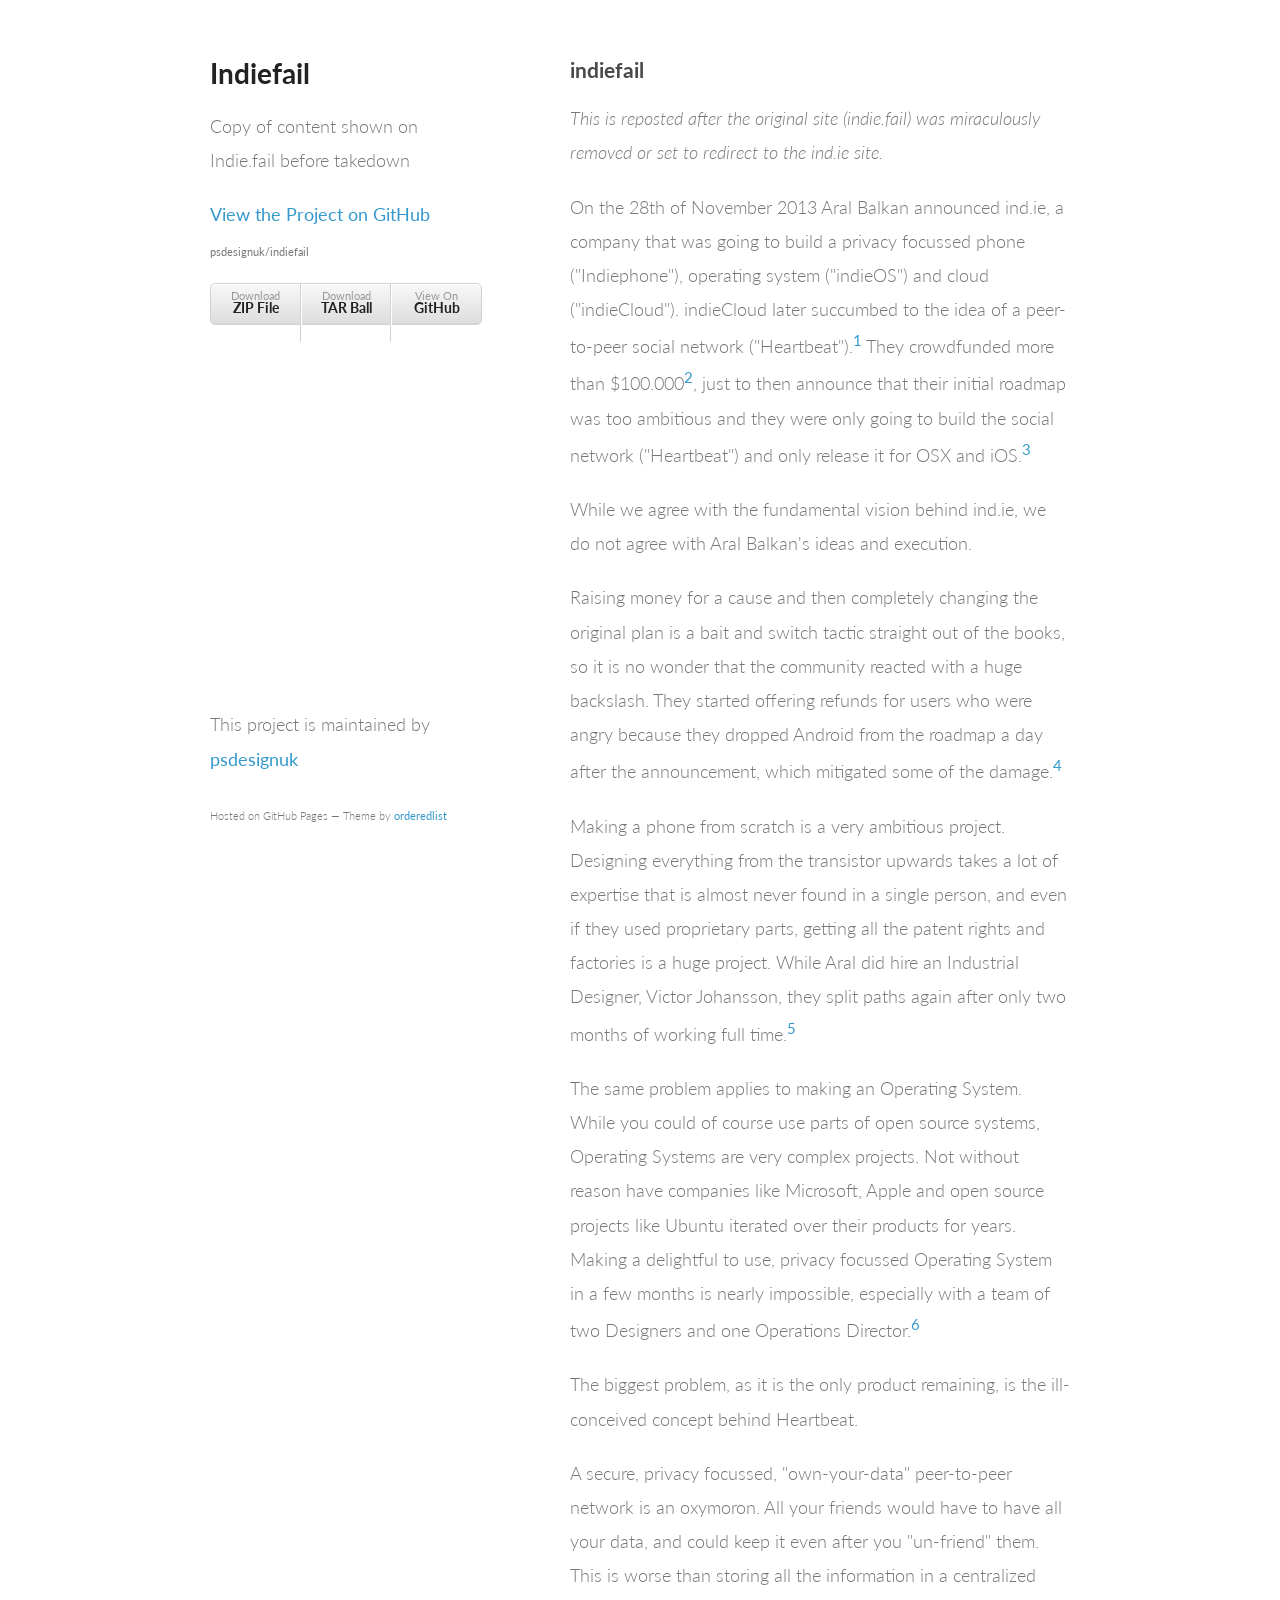
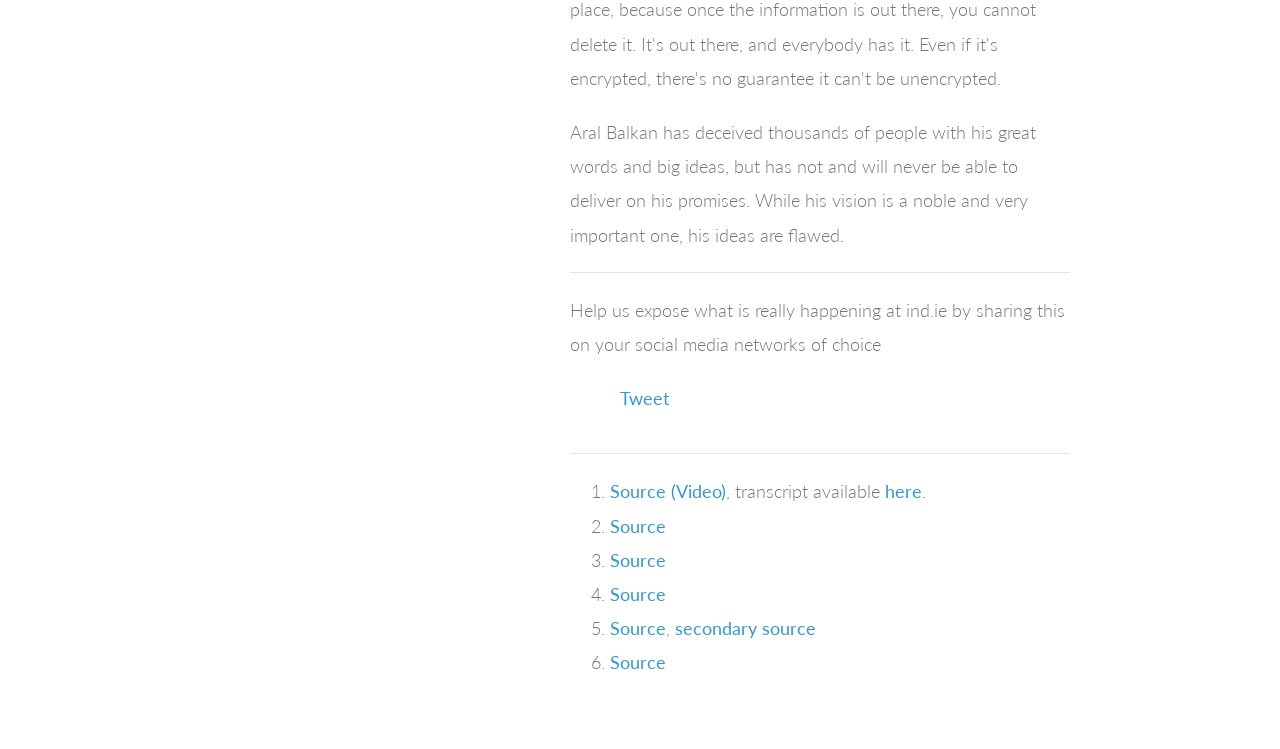
<file: index.html>
<!doctype html>
<html>
  <head>
    <meta charset="utf-8">
    <meta http-equiv="X-UA-Compatible" content="chrome=1">
    <title>Indiefail by psdesignuk</title>

    <link rel="stylesheet" href="stylesheets/styles.css">
    <link rel="stylesheet" href="stylesheets/github-light.css">
    <meta name="viewport" content="width=device-width, initial-scale=1, user-scalable=no">
    <!--[if lt IE 9]>
    <script src="//html5shiv.googlecode.com/svn/trunk/html5.js"></script>
    <![endif]-->
  </head>
  <body>
	  <div id="fb-root"></div>
<script>(function(d, s, id) {
  var js, fjs = d.getElementsByTagName(s)[0];
  if (d.getElementById(id)) return;
  js = d.createElement(s); js.id = id;
  js.src = "//connect.facebook.net/en_GB/sdk.js#xfbml=1&version=v2.3";
  fjs.parentNode.insertBefore(js, fjs);
}(document, 'script', 'facebook-jssdk'));</script>
    <div class="wrapper">
      <header>
        <h1>Indiefail</h1>
        <p>Copy of content shown on Indie.fail before takedown</p>

        <p class="view"><a href="https://github.com/psdesignuk/indiefail">View the Project on GitHub
	        <br /><small>psdesignuk/indiefail</small></a></p>


        <ul>
          <li><a href="https://github.com/psdesignuk/indiefail/zipball/master">Download <strong>ZIP File</strong></a></li>
          <li><a href="https://github.com/psdesignuk/indiefail/tarball/master">Download <strong>TAR Ball</strong></a></li>
          <li><a href="https://github.com/psdesignuk/indiefail">View On <strong>GitHub</strong></a></li>
        </ul>
      </header>
      <section>
        <h3>indiefail</h3>

<p><em>This is reposted after the original site (indie.fail) was miraculously removed or set to redirect to the ind.ie site. </em></p>

<p>On the 28th of November 2013 Aral Balkan announced ind.ie, a company that was going to build a privacy focussed phone ("Indiephone"), operating system ("indieOS") and cloud ("indieCloud"). indieCloud later succumbed to the idea of a peer-to-peer social network ("Heartbeat").<sup><a href="#fn1">1</a></sup> They crowdfunded more than $100.000<sup><a href="#fn2">2</a></sup>, just to then announce that their initial roadmap was too ambitious and they were only going to build the social network ("Heartbeat") and only release it for OSX and iOS.<sup><a href="#fn3">3</a></sup></p>

<p>While we agree with the fundamental vision behind ind.ie, we do not agree with Aral Balkan's ideas and execution.</p>

<p>Raising money for a cause and then completely changing the original plan is a <span class="more-info" title="The ploy of offering a person something desirable to gain favor, then thwarting expectations with something less desirable.">bait and switch</span> tactic straight out of the books, so it is no wonder that the community reacted with a huge backslash. They started offering refunds for users who were angry because they dropped Android from the roadmap a day after the announcement, which mitigated some of the damage.<sup><a href="#fn4">4</a></sup></p>

<p>Making a phone from scratch is a very ambitious project. Designing everything from the transistor upwards takes a lot of expertise that is almost never found in a single person, and even if they used proprietary parts, getting all the patent rights and factories is a huge project. While Aral did hire an Industrial Designer, Victor Johansson, they split paths again after only two months of working full time.<sup><a href="#fn5">5</a></sup></p>

<p>The same problem applies to making an Operating System. While you could of course use parts of open source systems, Operating Systems are very complex projects. Not without reason have companies like Microsoft, Apple and open source projects like Ubuntu iterated over their products for years. Making a delightful to use, privacy focussed Operating System in a few months is nearly impossible, especially with a team of two Designers and one Operations Director.<sup><a href="#fn6">6</a></sup></p>

<p>The biggest problem, as it is the only product remaining, is the ill-conceived concept behind Heartbeat.</p>

<p>A secure, privacy focussed, "own-your-data" peer-to-peer network is an <span class="more-info" title="A term which contradicts itself">oxymoron</span>. All your friends would have to have all your data, and could keep it even after you "un-friend" them. This is worse than storing all the information in a centralized place, because once the information is out there, you cannot delete it. It's out there, and everybody has it. Even if it's encrypted, there's no guarantee it can't be unencrypted.</p>

<p>Aral Balkan has deceived thousands of people with his great words and big ideas, but has not and will never be able to deliver on his promises. While his vision is a noble and very important one, his ideas are flawed.</p>

<hr />

<p>Help us expose what is really happening at ind.ie by sharing this on your social media networks of choice</p>
<ul>
	<li><div class="g-plusone" data-annotation="inline" data-width="300" data-href="http://psdesignuk.github.io/indiefail/"></div></li>
	<li><div class="fb-share-button" data-href="http://psdesignuk.github.io/indiefail/" data-layout="button_count"></div></li>
	<li><a href="https://twitter.com/share" class="twitter-share-button" data-url="http://psdesignuk.github.io/indiefail/" data-text="Indiefail" data-hashtags="indiefail" data-dnt="true">Tweet</a>
<script>!function(d,s,id){var js,fjs=d.getElementsByTagName(s)[0],p=/^http:/.test(d.location)?'http':'https';if(!d.getElementById(id)){js=d.createElement(s);js.id=id;js.src=p+'://platform.twitter.com/widgets.js';fjs.parentNode.insertBefore(js,fjs);}}(document, 'script', 'twitter-wjs');</script></li>
</ul>

<hr />
<div class="footnotes">
    <ol>
        <li id="fn1"><a href="https://vimeo.com/81015888">Source (Video)</a>, transcript available <a href="https://web.archive.org/web/20140305090455/http://indiephone.eu/newsletter/1">here</a>.</li>
        <li id="fn2"><a href="https://web.archive.org/web/20150325081134/https://ind.ie/blog/thank-you/">Source</a></li>
        <li id="fn3"><a href="https://web.archive.org/web/20150704192356/https://ind.ie/blog/focus/">Source</a></li>
        <li id="fn4"><a href="https://web.archive.org/web/20150707095508/https://twitter.com/indie/status/554963385587367936">Source</a></li>
        <li id="fn5"><a href="https://se.linkedin.com/in/vjohansson">Source</a>, <a href="https://web.archive.org/web/20150320155533/https://aralbalkan.com/notes/what-is-the-ind.ie-manifesto/">secondary source</a></li>
        <li id="fn6"><a href="https://web.archive.org/web/20150706154048/https://ind.ie/about/team/">Source</a></li>
    </ol>
</div>

</section>
      <footer>
        <p>This project is maintained by <a href="https://github.com/psdesignuk">psdesignuk</a></p>
        <p><small>Hosted on GitHub Pages &mdash; Theme by <a href="https://github.com/orderedlist">orderedlist</a></small></p>
      </footer>
    </div>
    <script src="javascripts/scale.fix.js"></script>
    <script type="text/javascript">
  window.___gcfg = {lang: 'en-GB'};

  (function() {
    var po = document.createElement('script'); po.type = 'text/javascript'; po.async = true;
    po.src = 'https://apis.google.com/js/platform.js';
    var s = document.getElementsByTagName('script')[0]; s.parentNode.insertBefore(po, s);
  })();
</script>
<script>
  (function(i,s,o,g,r,a,m){i['GoogleAnalyticsObject']=r;i[r]=i[r]||function(){
  (i[r].q=i[r].q||[]).push(arguments)},i[r].l=1*new Date();a=s.createElement(o),
  m=s.getElementsByTagName(o)[0];a.async=1;a.src=g;m.parentNode.insertBefore(a,m)
  })(window,document,'script','//www.google-analytics.com/analytics.js','ga');

  ga('create', 'UA-64936155-1', 'auto');
  ga('send', 'pageview');

</script>
    
  </body>
</html>
</file>
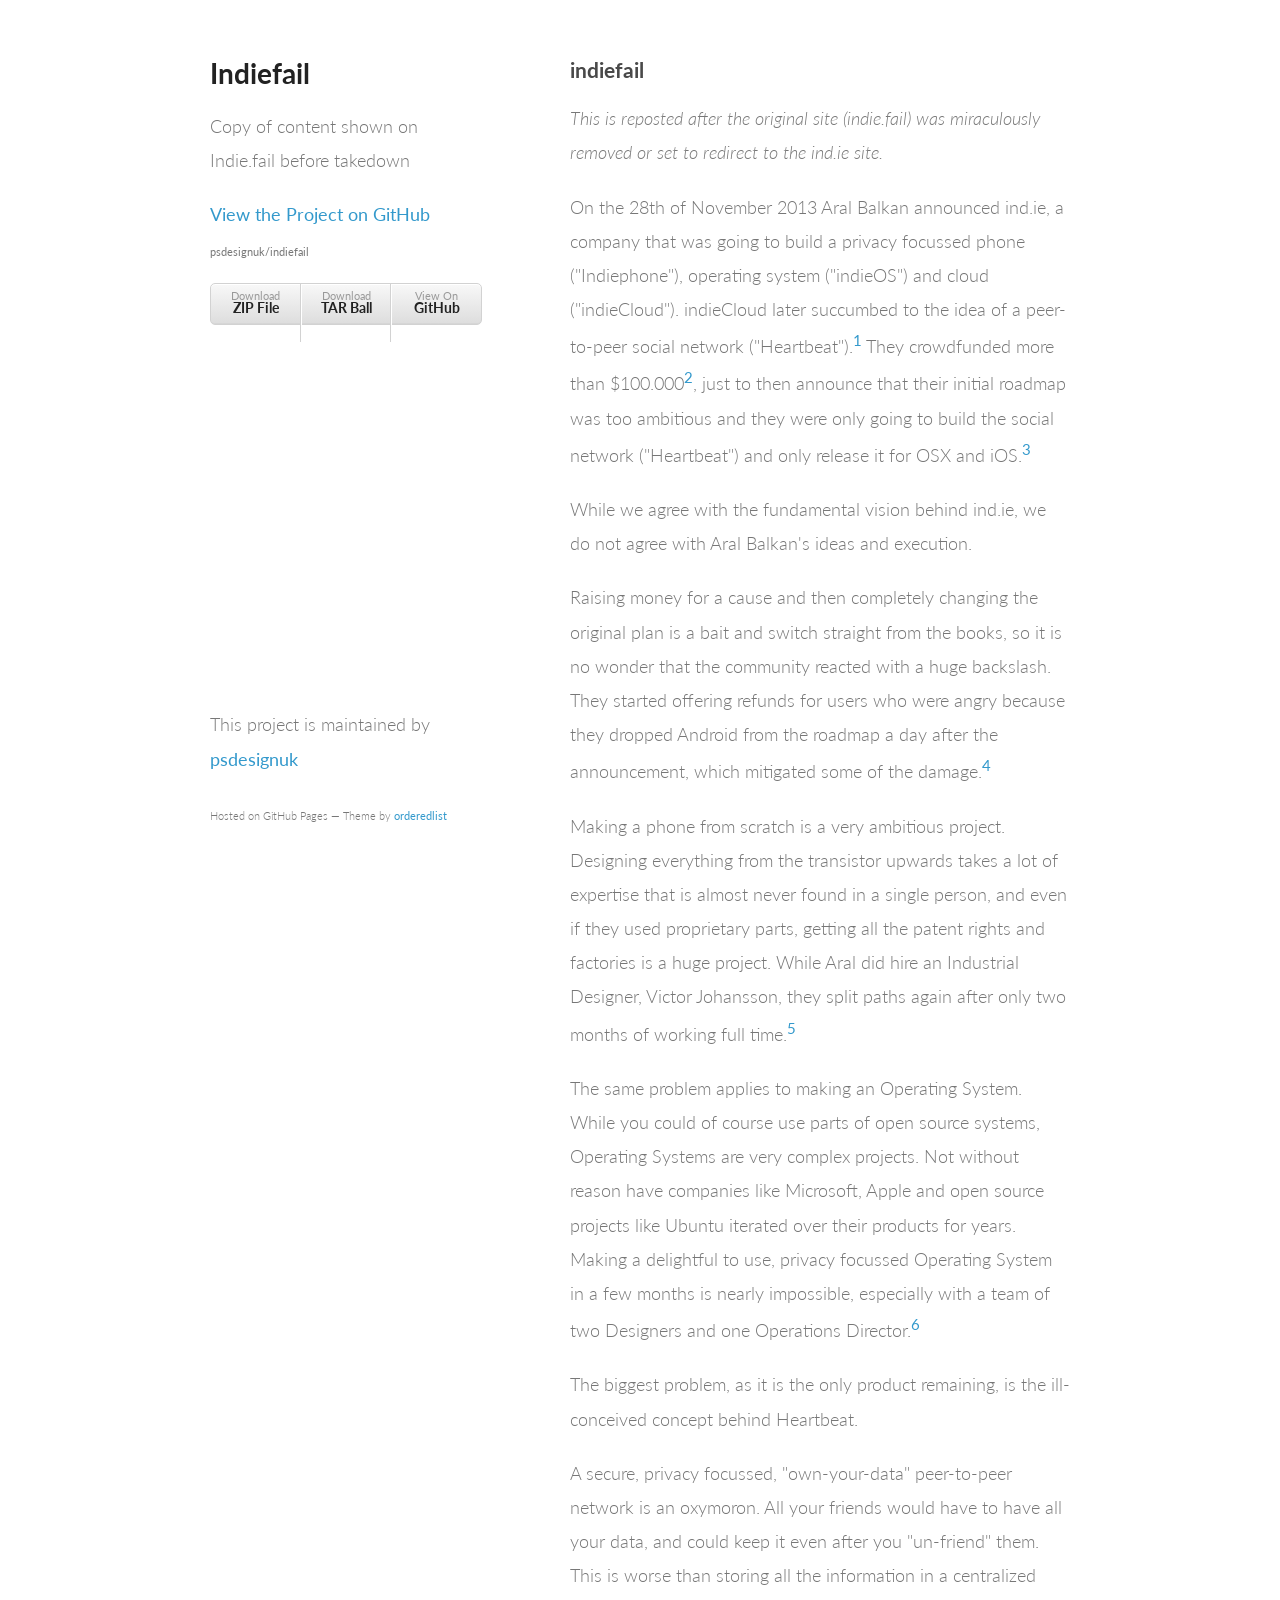
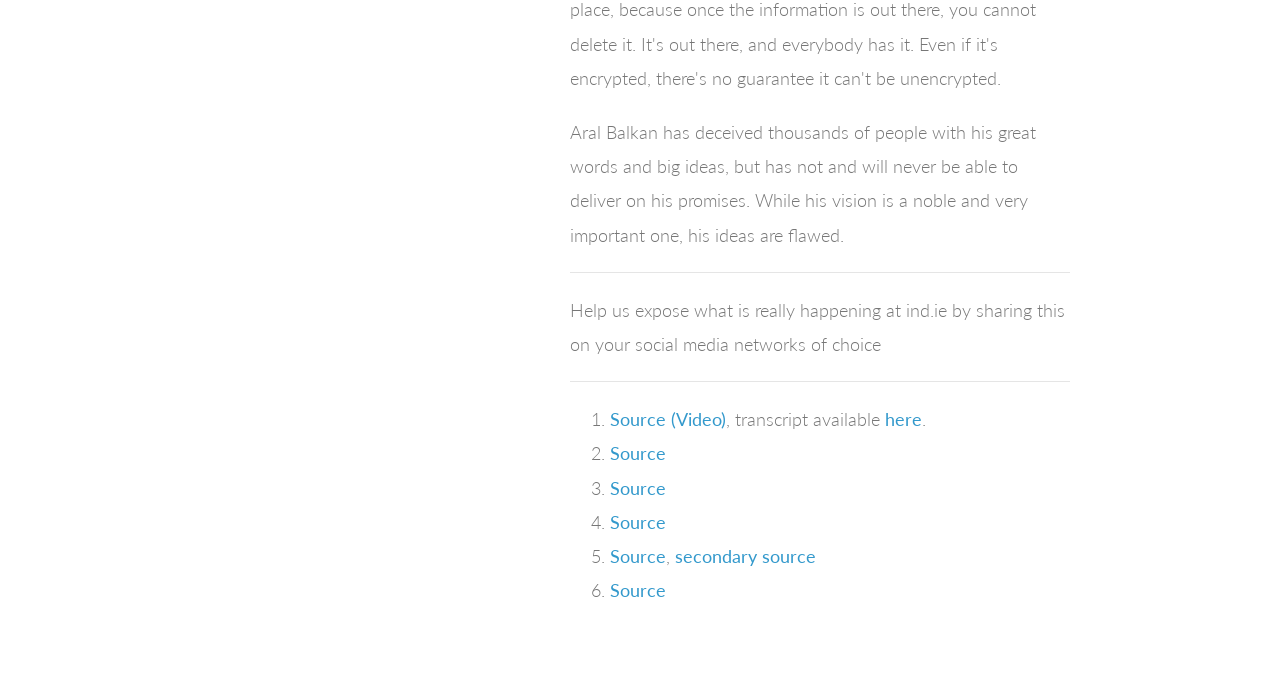
<file: index2.html>
<!doctype html>
<html>
  <head>
    <meta charset="utf-8">
    <meta http-equiv="X-UA-Compatible" content="chrome=1">
    <title>Indiefail by psdesignuk</title>

    <link rel="stylesheet" href="stylesheets/styles.css">
    <link rel="stylesheet" href="stylesheets/github-light.css">
    <meta name="viewport" content="width=device-width, initial-scale=1, user-scalable=no">
    <!--[if lt IE 9]>
    <script src="//html5shiv.googlecode.com/svn/trunk/html5.js"></script>
    <![endif]-->
  </head>
  <body>
    <div class="wrapper">
      <header>
        <h1>Indiefail</h1>
        <p>Copy of content shown on Indie.fail before takedown</p>

        <p class="view"><a href="https://github.com/psdesignuk/indiefail">View the Project on GitHub <small>psdesignuk/indiefail</small></a></p>


        <ul>
          <li><a href="https://github.com/psdesignuk/indiefail/zipball/master">Download <strong>ZIP File</strong></a></li>
          <li><a href="https://github.com/psdesignuk/indiefail/tarball/master">Download <strong>TAR Ball</strong></a></li>
          <li><a href="https://github.com/psdesignuk/indiefail">View On <strong>GitHub</strong></a></li>
        </ul>
      </header>
      <section>
        <h3>indiefail</h3>

<p><em>This is reposted after the original site (indie.fail) was miraculously removed or set to redirect to the ind.ie site. </em></p>

<p>On the 28th of November 2013 Aral Balkan announced ind.ie, a company that was going to build a privacy focussed phone ("Indiephone"), operating system ("indieOS") and cloud ("indieCloud"). indieCloud later succumbed to the idea of a peer-to-peer social network ("Heartbeat").<sup><a href="#fn1">1</a></sup> They crowdfunded more than $100.000<sup><a href="#fn2">2</a></sup>, just to then announce that their initial roadmap was too ambitious and they were only going to build the social network ("Heartbeat") and only release it for OSX and iOS.<sup><a href="#fn3">3</a></sup></p>

<p>While we agree with the fundamental vision behind ind.ie, we do not agree with Aral Balkan's ideas and execution.</p>

<p>Raising money for a cause and then completely changing the original plan is a <span class="more-info" title="The ploy of offering a person something desirable to gain favor, then thwarting expectations with something less desirable.">bait and switch</span> straight from the books, so it is no wonder that the community reacted with a huge backslash. They started offering refunds for users who were angry because they dropped Android from the roadmap a day after the announcement, which mitigated some of the damage.<sup><a href="#fn4">4</a></sup></p>

<p>Making a phone from scratch is a very ambitious project. Designing everything from the transistor upwards takes a lot of expertise that is almost never found in a single person, and even if they used proprietary parts, getting all the patent rights and factories is a huge project. While Aral did hire an Industrial Designer, Victor Johansson, they split paths again after only two months of working full time.<sup><a href="#fn5">5</a></sup></p>

<p>The same problem applies to making an Operating System. While you could of course use parts of open source systems, Operating Systems are very complex projects. Not without reason have companies like Microsoft, Apple and open source projects like Ubuntu iterated over their products for years. Making a delightful to use, privacy focussed Operating System in a few months is nearly impossible, especially with a team of two Designers and one Operations Director.<sup><a href="#fn6">6</a></sup></p>

<p>The biggest problem, as it is the only product remaining, is the ill-conceived concept behind Heartbeat.</p>

<p>A secure, privacy focussed, "own-your-data" peer-to-peer network is an <span class="more-info" title="A term which contradicts itself">oxymoron</span>. All your friends would have to have all your data, and could keep it even after you "un-friend" them. This is worse than storing all the information in a centralized place, because once the information is out there, you cannot delete it. It's out there, and everybody has it. Even if it's encrypted, there's no guarantee it can't be unencrypted.</p>

<p>Aral Balkan has deceived thousands of people with his great words and big ideas, but has not and will never be able to deliver on his promises. While his vision is a noble and very important one, his ideas are flawed.</p>

<hr />

<p>Help us expose what is really happening at ind.ie by sharing this on your social media networks of choice</p>

<hr />
<div class="footnotes">
    <ol>
        <li id="fn1"><a href="https://vimeo.com/81015888">Source (Video)</a>, transcript available <a href="https://web.archive.org/web/20140305090455/http://indiephone.eu/newsletter/1">here</a>.</li>
        <li id="fn2"><a href="https://web.archive.org/web/20150325081134/https://ind.ie/blog/thank-you/">Source</a></li>
        <li id="fn3"><a href="https://web.archive.org/web/20150704192356/https://ind.ie/blog/focus/">Source</a></li>
        <li id="fn4"><a href="https://web.archive.org/web/20150707095508/https://twitter.com/indie/status/554963385587367936">Source</a></li>
        <li id="fn5"><a href="https://se.linkedin.com/in/vjohansson">Source</a>, <a href="https://web.archive.org/web/20150320155533/https://aralbalkan.com/notes/what-is-the-ind.ie-manifesto/">secondary source</a></li>
        <li id="fn6"><a href="https://web.archive.org/web/20150706154048/https://ind.ie/about/team/">Source</a></li>
    </ol>
</div>

</section>
      <footer>
        <p>This project is maintained by <a href="https://github.com/psdesignuk">psdesignuk</a></p>
        <p><small>Hosted on GitHub Pages &mdash; Theme by <a href="https://github.com/orderedlist">orderedlist</a></small></p>
      </footer>
    </div>
    <script src="javascripts/scale.fix.js"></script>
    
  </body>
</html>
</file>
<file: stylesheets/styles.css>
@import url(https://fonts.googleapis.com/css?family=Lato:300italic,700italic,300,700);

body {
  padding:50px;
  font:18px/1.9 Lato, "Helvetica Neue", Helvetica, Arial, sans-serif;
  color:#777;
  font-weight:300;
}

h1, h2, h3, h4, h5, h6 {
  color:#222;
  margin:0 0 20px;
}

p, ul, ol, table, pre, dl {
  margin:0 0 20px;
}

h1, h2, h3 {
  line-height:1.1;
}

h1 {
  font-size:28px;
}

h2 {
  color:#393939;
}

h3, h4, h5, h6 {
  color:#494949;
}

a {
  color:#39c;
  font-weight:400;
  text-decoration:none;
}

a small {
  font-size:11px;
  color:#777;
  margin-top:1em;
  display:block;
}

ul li {
  list-style: none;
  padding-bottom: 1em;
  display: inline-block;
}

.wrapper {
  width:860px;
  margin:0 auto;
}

blockquote {
  border-left:1px solid #e5e5e5;
  margin:0;
  padding:0 0 0 20px;
  font-style:italic;
}

code, pre {
  font-family:Monaco, Bitstream Vera Sans Mono, Lucida Console, Terminal;
  color:#333;
  font-size:12px;
}

pre {
  padding:8px 15px;
  background: #f8f8f8;
  border-radius:5px;
  border:1px solid #e5e5e5;
  overflow-x: auto;
}

table {
  width:100%;
  border-collapse:collapse;
}

th, td {
  text-align:left;
  padding:5px 10px;
  border-bottom:1px solid #e5e5e5;
}

dt {
  color:#444;
  font-weight:700;
}

th {
  color:#444;
}

img {
  max-width:100%;
}

header {
  width:270px;
  float:left;
  position:fixed;
}

header ul {
  list-style:none;
  height:40px;

  padding:0;

  background: #eee;
  background: -moz-linear-gradient(top, #f8f8f8 0%, #dddddd 100%);
  background: -webkit-gradient(linear, left top, left bottom, color-stop(0%,#f8f8f8), color-stop(100%,#dddddd));
  background: -webkit-linear-gradient(top, #f8f8f8 0%,#dddddd 100%);
  background: -o-linear-gradient(top, #f8f8f8 0%,#dddddd 100%);
  background: -ms-linear-gradient(top, #f8f8f8 0%,#dddddd 100%);
  background: linear-gradient(top, #f8f8f8 0%,#dddddd 100%);

  border-radius:5px;
  border:1px solid #d2d2d2;
  box-shadow:inset #fff 0 1px 0, inset rgba(0,0,0,0.03) 0 -1px 0;
  width:270px;
}

header li {
  width:89px;
  float:left;
  border-right:1px solid #d2d2d2;
  height:40px;
}

header ul a {
  line-height:1;
  font-size:11px;
  color:#999;
  display:block;
  text-align:center;
  padding-top:6px;
  height:40px;
}

strong {
  color:#222;
  font-weight:700;
}

header ul li + li {
  width:88px;
  border-left:1px solid #fff;
}

header ul li + li + li {
  border-right:none;
  width:89px;
}

header ul a strong {
  font-size:14px;
  display:block;
  color:#222;
}

section {
  width:500px;
  float:right;
  padding-bottom:50px;
}

small {
  font-size:11px;
}

hr {
  border:0;
  background:#e5e5e5;
  height:1px;
  margin:0 0 20px;
}

footer {
  width:270px;
  float:left;
  position:fixed;
  bottom:50px;
}

@media print, screen and (max-width: 960px) {

  div.wrapper {
    width:auto;
    margin:0;
  }

  header, section, footer {
    float:none;
    position:static;
    width:auto;
  }

  header {
    padding-right:320px;
  }

  section {
    border:1px solid #e5e5e5;
    border-width:1px 0;
    padding:20px 0;
    margin:0 0 20px;
  }

  header a small {
    display:inline;
  }

  header ul {
    position:absolute;
    right:50px;
    top:52px;
  }
}

@media print, screen and (max-width: 720px) {
  body {
    word-wrap:break-word;
  }

  header {
    padding:0;
  }

  header ul, header p.view {
    position:static;
  }

  pre, code {
    word-wrap:normal;
  }
}

@media print, screen and (max-width: 480px) {
  body {
    padding:15px;
  }

  header ul {
    display:none;
  }
}

@media print {
  body {
    padding:0.4in;
    font-size:12pt;
    color:#444;
  }
}
</file>
<file: stylesheets/github-light.css>
/*
   Copyright 2014 GitHub Inc.

   Licensed under the Apache License, Version 2.0 (the "License");
   you may not use this file except in compliance with the License.
   You may obtain a copy of the License at

       http://www.apache.org/licenses/LICENSE-2.0

   Unless required by applicable law or agreed to in writing, software
   distributed under the License is distributed on an "AS IS" BASIS,
   WITHOUT WARRANTIES OR CONDITIONS OF ANY KIND, either express or implied.
   See the License for the specific language governing permissions and
   limitations under the License.

*/

.pl-c /* comment */ {
  color: #969896;
}

.pl-c1      /* constant, markup.raw, meta.diff.header, meta.module-reference, meta.property-name, support, support.constant, support.variable, variable.other.constant */,
.pl-s .pl-v /* string variable */ {
  color: #0086b3;
}

.pl-e  /* entity */,
.pl-en /* entity.name */ {
  color: #795da3;
}

.pl-s .pl-s1 /* string source */,
.pl-smi      /* storage.modifier.import, storage.modifier.package, storage.type.java, variable.other, variable.parameter.function */ {
  color: #333;
}

.pl-ent /* entity.name.tag */ {
  color: #63a35c;
}

.pl-k /* keyword, storage, storage.type */ {
  color: #a71d5d;
}

.pl-pds              /* punctuation.definition.string, string.regexp.character-class */,
.pl-s                /* string */,
.pl-s .pl-pse .pl-s1 /* string punctuation.section.embedded source */,
.pl-sr               /* string.regexp */,
.pl-sr .pl-cce       /* string.regexp constant.character.escape */,
.pl-sr .pl-sra       /* string.regexp string.regexp.arbitrary-repitition */,
.pl-sr .pl-sre       /* string.regexp source.ruby.embedded */ {
  color: #183691;
}

.pl-v /* variable */ {
  color: #ed6a43;
}

.pl-id /* invalid.deprecated */ {
  color: #b52a1d;
}

.pl-ii /* invalid.illegal */ {
  background-color: #b52a1d;
  color: #f8f8f8;
}

.pl-sr .pl-cce /* string.regexp constant.character.escape */ {
  color: #63a35c;
  font-weight: bold;
}

.pl-ml /* markup.list */ {
  color: #693a17;
}

.pl-mh        /* markup.heading */,
.pl-mh .pl-en /* markup.heading entity.name */,
.pl-ms        /* meta.separator */ {
  color: #1d3e81;
  font-weight: bold;
}

.pl-mq /* markup.quote */ {
  color: #008080;
}

.pl-mi /* markup.italic */ {
  color: #333;
  font-style: italic;
}

.pl-mb /* markup.bold */ {
  color: #333;
  font-weight: bold;
}

.pl-md /* markup.deleted, meta.diff.header.from-file */ {
  background-color: #ffecec;
  color: #bd2c00;
}

.pl-mi1 /* markup.inserted, meta.diff.header.to-file */ {
  background-color: #eaffea;
  color: #55a532;
}

.pl-mdr /* meta.diff.range */ {
  color: #795da3;
  font-weight: bold;
}

.pl-mo /* meta.output */ {
  color: #1d3e81;
}
</file>
